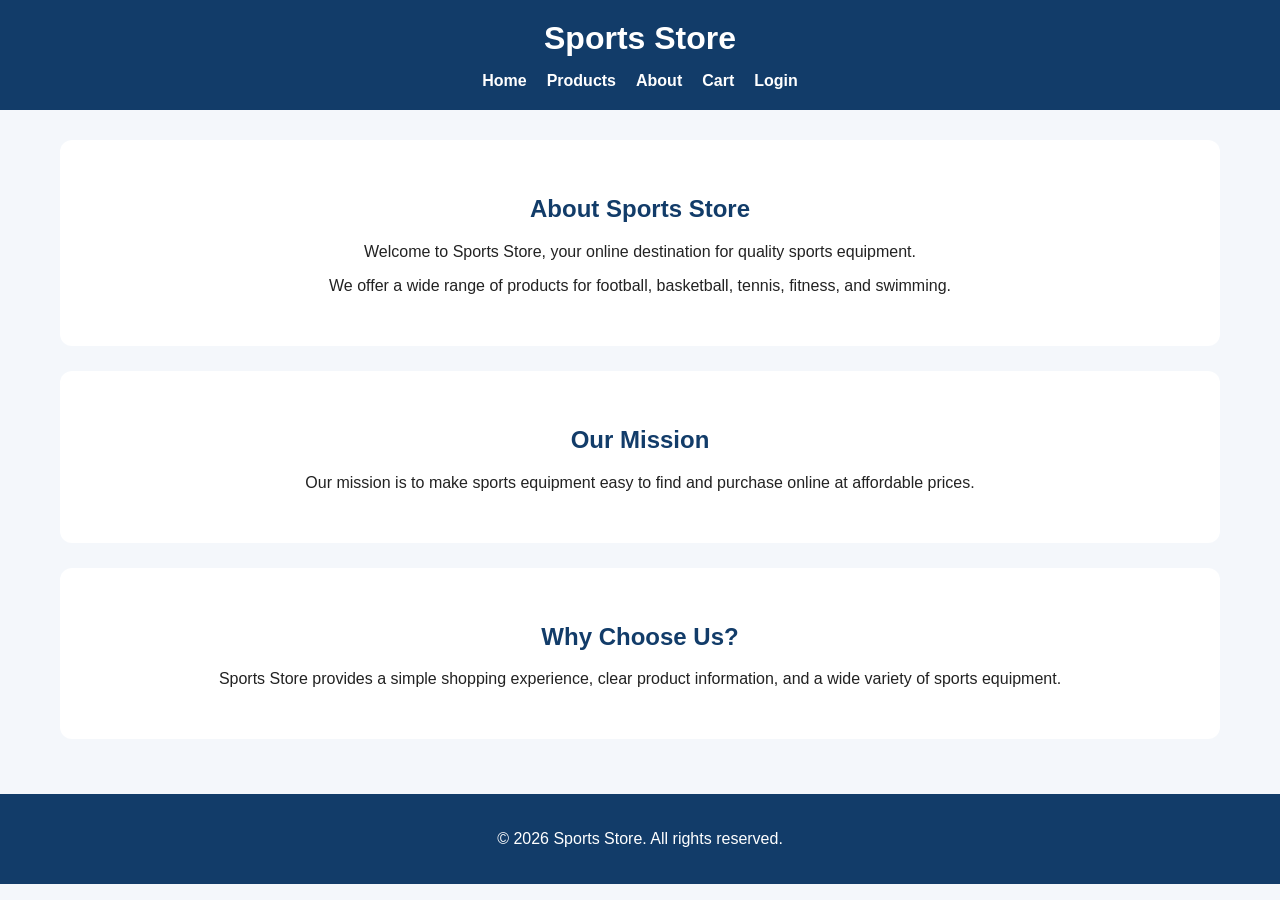
<file: about.html>
<!DOCTYPE html>
<html lang="en">
<head>
  <meta charset="UTF-8">
  <meta name="viewport" content="width=device-width, initial-scale=1.0">
  <title>Sports Store | About Us</title>
  <link rel="stylesheet" href="css/style.css">
</head>
<body>

  <header>
    <h1>Sports Store</h1>
    <nav>
      <a href="index.html">Home</a>
      <a href="products.html">Products</a>
      <a href="about.html">About</a>
      <a href="cart.html">Cart</a>
      <a href="login.html">Login</a>
    </nav>
  </header>

  <main>
    <section>
      <h2>About Sports Store</h2>
      <p>
        Welcome to Sports Store, your online destination
        for quality sports equipment.
      </p>
      <p>
        We offer a wide range of products for football,
        basketball, tennis, fitness, and swimming.
      </p>
    </section>

    <section>
      <h2>Our Mission</h2>
      <p>
        Our mission is to make sports equipment easy
        to find and purchase online at affordable prices.
      </p>
    </section>

    <section>
      <h2>Why Choose Us?</h2>
      <p>
        Sports Store provides a simple shopping experience,
        clear product information, and a wide variety
        of sports equipment.
      </p>
    </section>
  </main>

  <footer>
    <p>&copy; 2026 Sports Store. All rights reserved.</p>
  </footer>

</body>
</html>
</file>
<file: css/style.css>
/* General Design */
* {
  box-sizing: border-box;
}

body {
  margin: 0;
  font-family: Arial, sans-serif;
  background-color: #f4f7fb;
  color: #222;
}

/* Header */
header {
  background-color: #123c69;
  color: white;
  padding: 20px;
  text-align: center;
}

header h1 {
  margin: 0 0 15px;
}

nav {
  display: flex;
  justify-content: center;
  gap: 20px;
  flex-wrap: wrap;
}

nav a {
  color: white;
  text-decoration: none;
  font-weight: bold;
}

nav a:hover {
  color: #ffcc00;
}

/* Main Content */
main {
  max-width: 1200px;
  margin: auto;
  padding: 30px 20px;
}

section {
  background: white;
  padding: 35px;
  margin-bottom: 25px;
  border-radius: 12px;
  text-align: center;
}

section h2 {
  color: #123c69;
}

/* Shop Now Button */
section a {
  display: inline-block;
  padding: 12px 25px;
  background: #ffcc00;
  color: #123c69;
  border-radius: 8px;
  text-decoration: none;
  font-weight: bold;
}

/* Product Grid */
#featured-products {
  display: grid;
  grid-template-columns: repeat(auto-fit, minmax(220px, 1fr));
  gap: 20px;
  margin-top: 25px;
}

/* Footer */
footer {
  background: #123c69;
  color: white;
  text-align: center;
  padding: 20px;
}

/* Mobile Responsive Design */
@media (max-width: 600px) {
  header {
    padding: 15px;
  }

  nav {
    gap: 12px;
  }

  main {
    padding: 15px;
  }

  section {
    padding: 20px;
  }
} 
/* Products Page Design */

#search-box,
#category-filter,
#sort-select,
#min-price,
#max-price {
  padding: 12px;
  margin: 8px;
  border: 1px solid #ccc;
  border-radius: 8px;
  font-size: 15px;
  max-width: 100%;
}

#search-box {
  width: 300px;
}

#category-filter,
#sort-select {
  width: 200px;
}

#min-price,
#max-price {
  width: 150px;
}

/* Smart Search */
h3 {
  color: #123c69;
  margin-top: 30px;
}

#smart-search-btn {
  background-color: #ffcc00;
  color: #123c69;
  padding: 12px 20px;
  border: none;
  border-radius: 8px;
  font-weight: bold;
  cursor: pointer;
}

#smart-search-btn:hover {
  background-color: #e6b800;
}

/* Product Cards */
#product-list {
  display: grid;
  grid-template-columns: repeat(auto-fit, minmax(220px, 1fr));
  gap: 20px;
  margin-top: 30px;
}

.product-card {
  background: #ffffff;
  border: 1px solid #ddd;
  border-radius: 12px;
  padding: 15px;
  text-align: center;
}

.product-card img {
  width: 100%;
  height: 180px;
  object-fit: contain;
  border-radius: 8px;
}

.product-card h3 {
  color: #123c69;
}

.product-card p {
  color: #555;
}

.product-card button {
  background: #123c69;
  color: white;
  padding: 10px 15px;
  border: none;
  border-radius: 8px;
  cursor: pointer;
}

/* Mobile Design */
@media (max-width: 600px) {
  #search-box,
  #category-filter,
  #sort-select,
  #min-price,
  #max-price {
    width: 100%;
    margin: 8px 0;
  }

  #product-list {
    grid-template-columns: 1fr;
  }
} 
/* Product Details Page */

#product-details {
  display: flex;
  align-items: center;
  justify-content: center;
  gap: 30px;
  margin: 30px auto;
  padding: 25px;
  background-color: #f8f9fc;
  border-radius: 12px;
}

#product-details img {
  width: 300px;
  max-width: 100%;
  height: 300px;
  object-fit: contain;
  border-radius: 10px;
  background-color: white;
}

.product-info {
  flex: 1;
  text-align: left;
}

.product-info h3 {
  color: #123c69;
  font-size: 26px;
}

.product-price {
  color: #16803c;
  font-size: 22px;
  font-weight: bold;
}

.product-stock {
  color: #555;
  font-weight: bold;
}

.product-info button {
  background-color: #ffcc00;
  color: #123c69;
  padding: 12px 25px;
  border: none;
  border-radius: 8px;
  font-weight: bold;
  cursor: pointer;
}

/* Responsive Product Details */
@media (max-width: 600px) {
  #product-details {
    flex-direction: column;
    padding: 15px;
  }

  #product-details img {
    width: 100%;
    height: 220px;
  }

  .product-info {
    text-align: center;
  }
}
</file>
